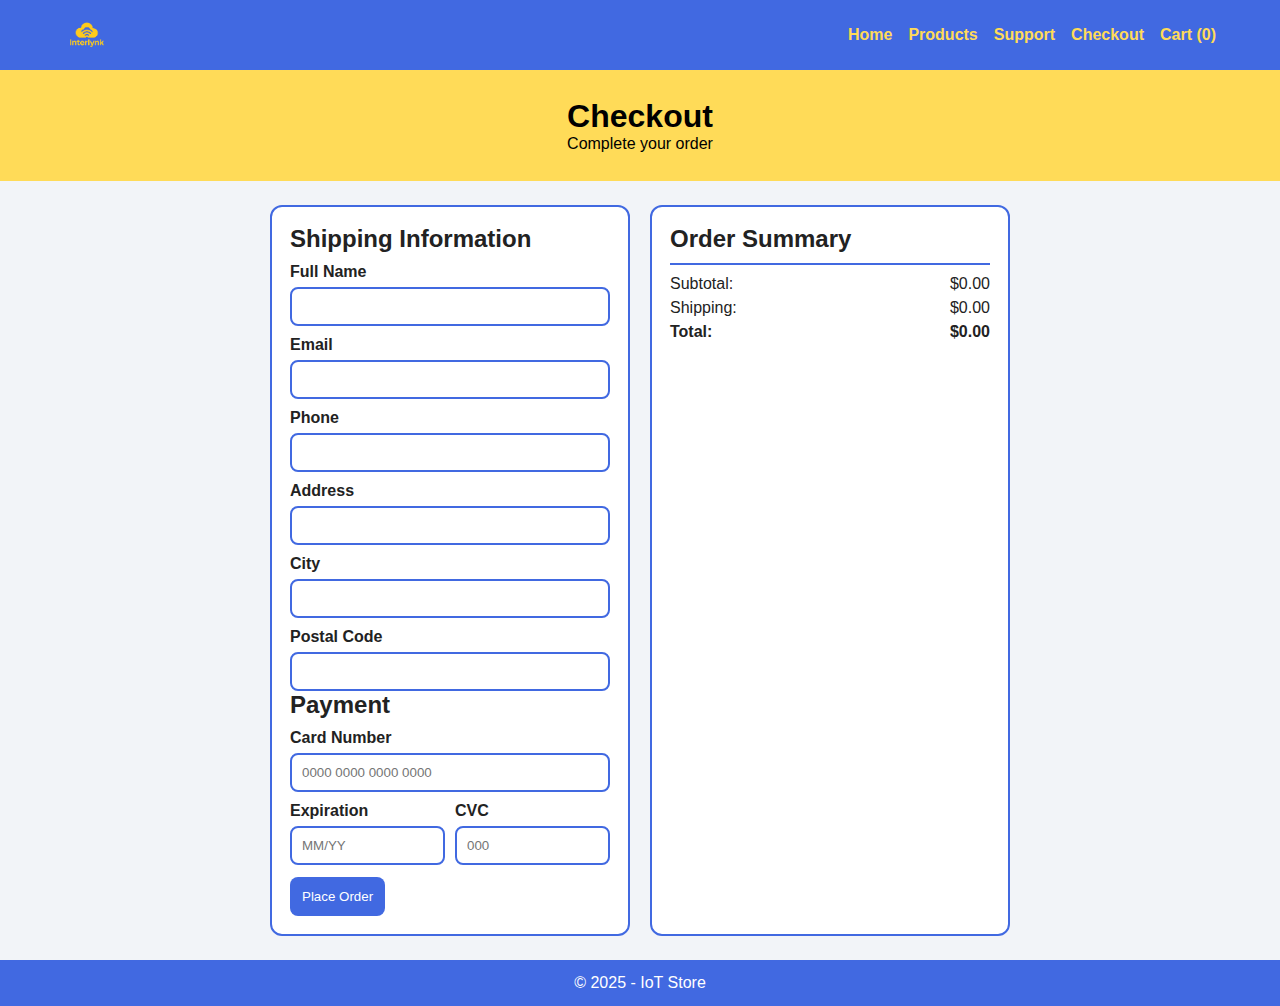
<file: checkout.html>
<!doctype html>
<html lang="en">
<head>
  <meta charset="utf-8" />
  <meta name="viewport" content="width=device-width,initial-scale=1" />
  <title>IoT Store — Checkout</title>
  <link rel="stylesheet" href="checkout.css">
</head>
<body>

  <!-- NAVBAR -->
  <nav class="navbar">
    <div class="nav-container">
      <img src="logo_icone.png" alt="Logo" class="logo">
      <div class="nav-links">
        <a href="index.html">Home</a>
        <a href="products.html">Products</a>
        <a href="support.html">Support</a>
        <a href="checkout.html">Checkout</a>
        <a href="#" onclick="openCart()">Cart (<span id="cart-count">0</span>)</a>
      </div>
    </div>
  </nav>

  <header class="header">
    <h1>Checkout</h1>
    <p>Complete your order</p>
  </header>

  <main class="checkout-container">

    <div class="checkout-box">
      <h2>Shipping Information</h2>

      <form id="checkoutForm" class="checkout-form">
        <label>Full Name</label>
        <input type="text" id="co-name" required>

        <label>Email</label>
        <input type="email" id="co-email" required>

        <label>Phone</label>
        <input type="text" id="co-phone" required>

        <label>Address</label>
        <input type="text" id="co-address" required>

        <label>City</label>
        <input type="text" id="co-city" required>

        <label>Postal Code</label>
        <input type="text" id="co-postal" required>

        <h2>Payment</h2>

        <label>Card Number</label>
        <input type="text" id="co-card" placeholder="0000 0000 0000 0000" required>

        <div class="row">
          <div>
            <label>Expiration</label>
            <input type="text" id="co-exp" placeholder="MM/YY" required>
          </div>
          <div>
            <label>CVC</label>
            <input type="text" id="co-cvc" placeholder="000" required>
          </div>
        </div>

        <button type="submit" class="checkout-btn">Place Order</button>
      </form>
    </div>

    <div class="checkout-box">
      <h2>Order Summary</h2>

      <div id="order-items">
        <!-- JS injects cart items here -->
      </div>

      <div class="summary-line">
        <span>Subtotal:</span>
        <span id="subtotal-price">$0.00</span>
      </div>

      <div class="summary-line">
        <span>Shipping:</span>
        <span id="shipping-price">$0.00</span>
      </div>

      <div class="summary-total">
        <span>Total:</span>
        <span id="total-price">$0.00</span>
      </div>

    </div>

  </main>

  <footer class="footer">
    © 2025 - IoT Store
  </footer>

  <script src="cart.js"></script>
  <script>
    // Hook checkout form to simulate order placement
    document.getElementById('checkoutForm').addEventListener('submit', function(e){
      e.preventDefault();
      const subtotal = parseFloat((document.getElementById('subtotal-price').textContent || '$0').replace('$','')) || 0;
      if (subtotal === 0) { alert('Your cart is empty.'); return; }

      const order = {
        name: document.getElementById('co-name').value,
        email: document.getElementById('co-email').value,
        phone: document.getElementById('co-phone').value,
        address: document.getElementById('co-address').value,
        city: document.getElementById('co-city').value,
        postal: document.getElementById('co-postal').value,
        items: JSON.parse(localStorage.getItem('cart') || '[]'),
        total: document.getElementById('total-price').textContent
      };
      const orders = JSON.parse(localStorage.getItem('orders') || '[]');
      orders.push(order);
      localStorage.setItem('orders', JSON.stringify(orders));
      // Clear cart
      localStorage.removeItem('cart');
      alert('Order placed! Thank you.');
      window.location.href = 'index.html';
    });
  </script>
</body>
</html>
</file>
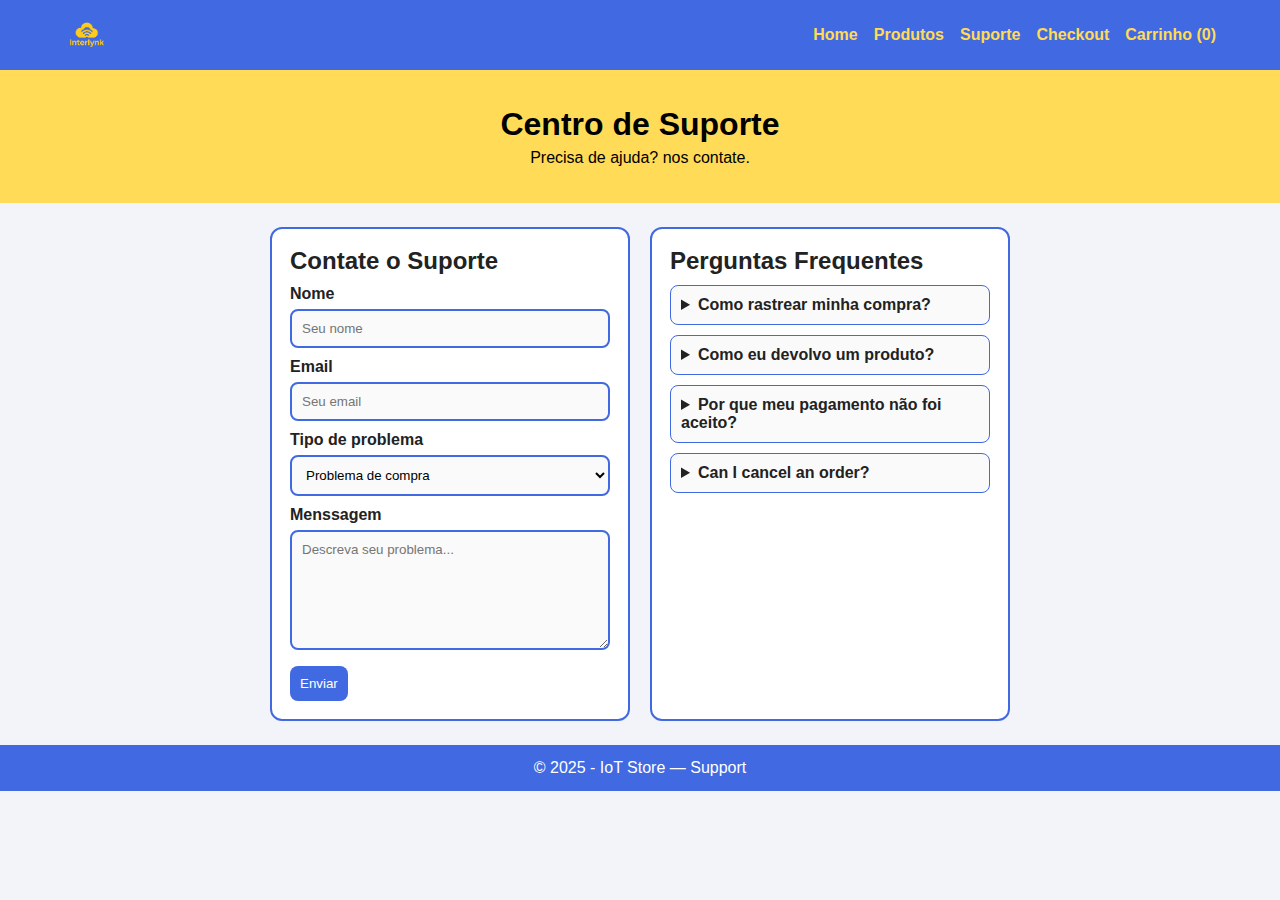
<file: support.html>
<!doctype html>
<html lang="en">
<head>
  <meta charset="utf-8" />
  <meta name="viewport" content="width=device-width,initial-scale=1" />
  <title>IoT Store — Support</title>
  <link rel="stylesheet" href="support.css">
</head>
<body>

  <!-- NAVBAR -->
  <nav class="navbar">
    <div class="nav-container">
      <img src="logo_icone.png" alt="Logo" class="logo">
      <div class="nav-links">
        <a href="index.html">Home</a>
        <a href="products.html">Produtos</a>
        <a href="support.html" class="active">Suporte</a>
        <a href="checkout.html">Checkout</a>
        <a href="#" onclick="openCart()">Carrinho (<span id="cart-count">0</span>)</a>
      </div>
    </div>
  </nav>

  <header class="header">
    <h1>Centro de Suporte</h1>
    <p>Precisa de ajuda? nos contate.</p>
  </header>

  <section class="support-container">
    <div class="support-box">
      <h2>Contate o Suporte</h2>

      <form id="supportForm" class="support-form">
        <label>Nome</label>
        <input type="text" id="su-name" placeholder="Seu nome" required>

        <label>Email</label>
        <input type="email" id="su-email" placeholder="Seu email" required>

        <label>Tipo de problema</label>
        <select id="su-type" required>
          <option>Problema de compra</option>
          <option>Problema com o Pedido</option>
          <option>Problema de Pagamento</option>
          <option>Suporte Técnico</option>
          <option>Outro</option>
        </select>

        <label>Menssagem</label>
        <textarea id="su-message" placeholder="Descreva seu problema..." required></textarea>

        <button type="submit">Enviar</button>
      </form>
    </div>

    <div class="support-box">
      <h2>Perguntas Frequentes</h2>

      <details>
        <summary>Como rastrear minha compra?</summary>
        <p>Cheque o email que você recebeu deposi de comprar para atualização do rastreio, ou contate o suporte com o ID do seu pedido.</p>
      </details>

      <details>
        <summary>Como eu devolvo um produto?</summary>
        <p>Contate nosso time de suporte com o ID do seu pedido e o motivo da devolução e iremos lhe ajudar.</p>
      </details>

      <details>
        <summary>Por que meu pagamento não foi aceito?</summary>
        <p>Make sure your card supports international payments or try another payment method.</p>
      </details>

      <details>
        <summary>Can I cancel an order?</summary>
        <p>Yes, as long as the item has not shipped yet.</p>
      </details>

    </div>
  </section>

  <footer class="footer">
    © 2025 - IoT Store — Support
  </footer>

  <script src="cart.js"></script>
  <script>
    // Simple support form handler that saves to localStorage as "supportTickets"
    document.getElementById('supportForm').addEventListener('submit', function(e){
      e.preventDefault();
      const ticket = {
        name: document.getElementById('su-name').value,
        email: document.getElementById('su-email').value,
        type: document.getElementById('su-type').value,
        message: document.getElementById('su-message').value,
        date: new Date().toISOString()
      };
      const tickets = JSON.parse(localStorage.getItem('supportTickets') || '[]');
      tickets.push(ticket);
      localStorage.setItem('supportTickets', JSON.stringify(tickets));
      alert('Ticket submitted — we will contact you by email.');
      document.getElementById('supportForm').reset();
    });
  </script>
</body>
</html>
</file>
<file: checkout.css>
:root{
  --blue:#4169E1;
  --yellow:#FFDB58;
  --bg:#f2f4f8;
}
*{box-sizing:border-box;margin:0;padding:0;font-family:Arial, sans-serif}
body{background:var(--bg);color:#222}

/* NAV */
.navbar{background:var(--blue);padding:12px 0}
.nav-container{width:90%;max-width:1200px;margin:0 auto;display:flex;align-items:center;justify-content:space-between}
.logo{height:46px}
.nav-links{display:flex;gap:16px}
.nav-links a{color:var(--yellow);text-decoration:none;font-weight:700}

/* HEADER */
.header{text-align:center;padding:28px 12px;background:var(--yellow);color:#000}

/* CHECKOUT LAYOUT */
.checkout-container{width:90%;max-width:1100px;margin:24px auto;display:flex;gap:20px;flex-wrap:wrap;justify-content:center}
.checkout-box{background:#fff;border:2px solid var(--blue);border-radius:12px;padding:18px;width:360px}
.checkout-box h2{margin-top:0}

/* FORM */
.checkout-form label{display:block;margin-top:10px;font-weight:700}
.checkout-form input{width:100%;padding:10px;margin-top:6px;border:2px solid var(--blue);border-radius:8px;background:#fff}
.row{display:flex;gap:10px}
.checkout-btn{background:var(--blue);color:#fff;padding:12px;border-radius:8px;border:none;margin-top:12px;cursor:pointer}

/* SUMMARY */
#order-items{border-bottom:2px solid var(--blue);padding-bottom:10px;margin-bottom:10px}
.checkout-item{display:flex;justify-content:space-between;align-items:center;border:1px solid rgba(65,105,225,0.08);padding:8px;border-radius:8px;margin-bottom:10px;background:#fafafa}
.checkout-item p{margin:4px 0}
.remove-btn{background:#e04b4b;color:#fff;padding:6px 8px;border:none;border-radius:8px;cursor:pointer}
.summary-line, .summary-total{display:flex;justify-content:space-between;margin-top:6px}
.summary-total{font-weight:800}

/* FOOTER */
.footer{background:var(--blue);color:white;text-align:center;padding:14px;margin-top:20px}
</file>
<file: support.css>
:root{
  --blue:#4169E1;
  --yellow:#FFDB58;
  --bg:#f2f4f9;
}
*{box-sizing:border-box;margin:0;padding:0;font-family:Arial, sans-serif}
body{background:var(--bg);color:#222}

/* NAV */
.navbar{background:var(--blue);padding:12px 0}
.nav-container{width:90%;max-width:1200px;margin:0 auto;display:flex;align-items:center;justify-content:space-between}
.logo{height:46px}
.nav-links{display:flex;gap:16px}
.nav-links a{color:var(--yellow);text-decoration:none;font-weight:700}

/* HEADER */
.header{text-align:center;padding:36px 12px;background:var(--yellow);color:#000}
.header h1{margin-bottom:6px}

/* SUPPORT CONTAINER */
.support-container{width:90%;max-width:1100px;margin:24px auto;display:flex;gap:20px;flex-wrap:wrap;justify-content:center}
.support-box{background:#fff;border-radius:12px;border:2px solid var(--blue);padding:18px;width:360px}
.support-box h2{margin-bottom:8px}

/* FORM */
.support-form label{display:block;margin-top:10px;font-weight:700}
.support-form input,.support-form select,.support-form textarea{width:100%;padding:10px;margin-top:6px;border:2px solid var(--blue);border-radius:8px;background:#fafafa}
.support-form textarea{height:120px}
.support-form button{background:var(--blue);color:#fff;padding:10px;border-radius:8px;border:none;margin-top:12px;cursor:pointer}

/* FAQ */
details{background:#fafafa;padding:10px;border-radius:8px;margin-top:10px;border:1px solid var(--blue)}
details summary{font-weight:700;cursor:pointer}

/* FOOTER */
.footer{background:var(--blue);color:white;text-align:center;padding:14px;margin-top:20px}
</file>
